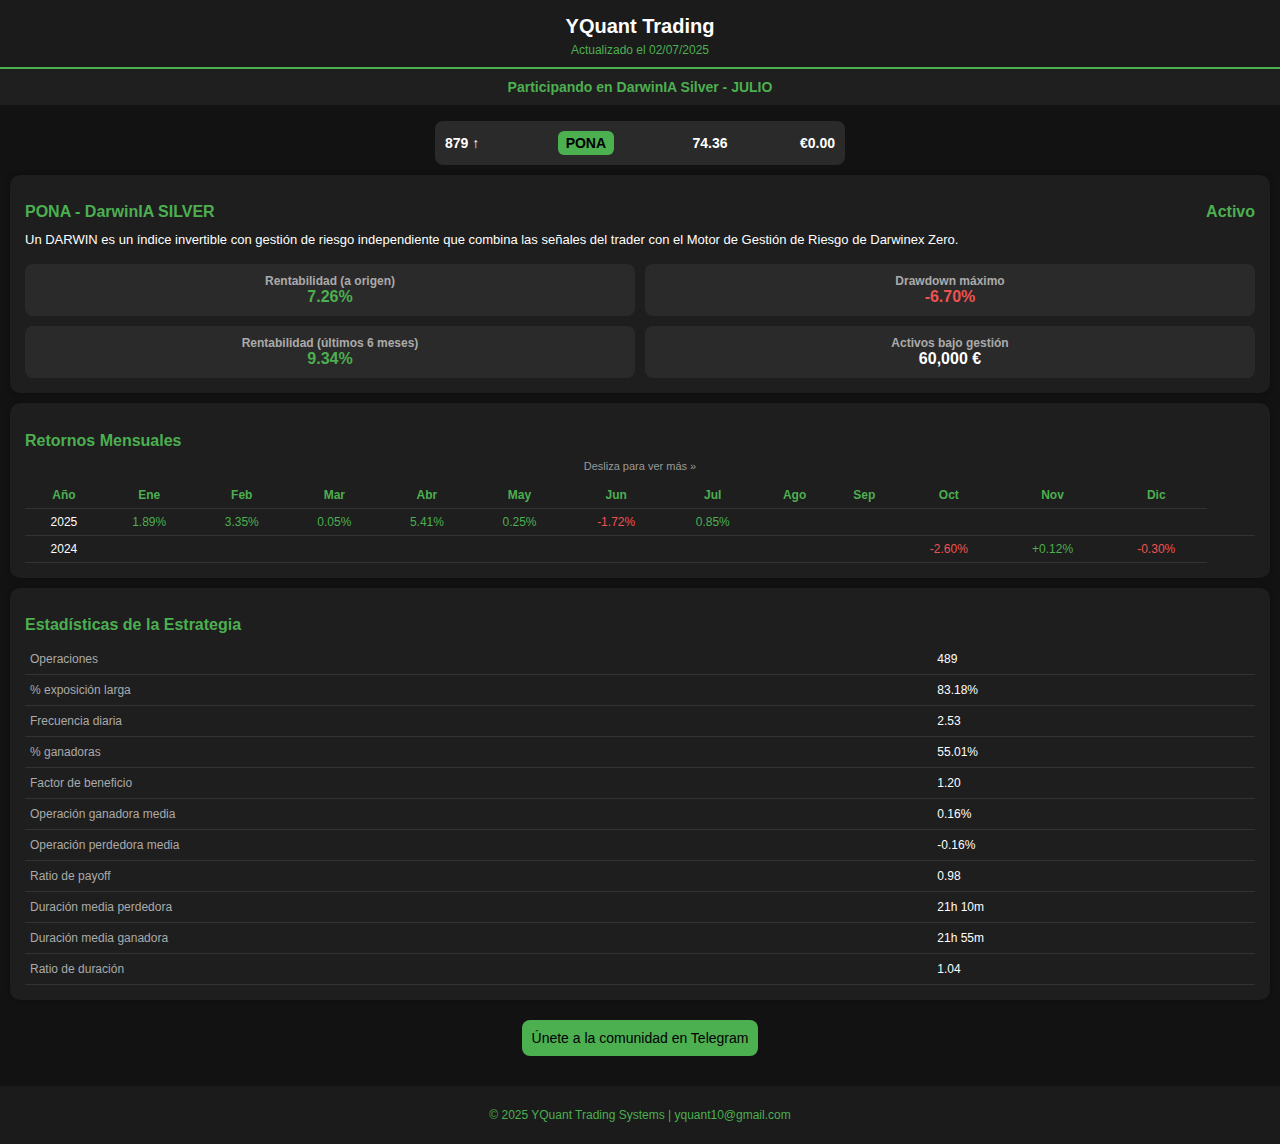
<file: index.html>
<!DOCTYPE html>
<html lang="es">
<head>
  <meta charset="UTF-8" />
  <meta name="viewport" content="width=device-width, initial-scale=1.0" />
  <title>YQuant - Auditoría Darwinex</title>
  <style>
    body {
      margin: 0;
      font-family: 'Segoe UI', sans-serif;
      background-color: #121212;
      color: #ffffff;
    }
    header {
      text-align: center;
      padding: 10px;
      background-color: #1b1b1b;
      border-bottom: 2px solid #4CAF50;
    }
    h1 {
      font-size: 20px;
      margin: 5px 0;
    }
    .update-date {
      color: #4CAF50;
      font-size: 12px;
    }
    .participacion-banner {
      text-align: center;
      padding: 10px;
      background-color: #1f1f1f;
      font-size: 14px;
      color: #4CAF50;
      font-weight: bold;
      margin-bottom: 16px;
    }
    .status-bar {
      display: flex;
      justify-content: space-between;
      align-items: center;
      background: #2a2a2a;
      padding: 10px;
      margin: 0 auto;
      max-width: 390px;
      border-radius: 8px;
      color: white;
      font-weight: bold;
      font-size: 14px;
    }
    .status-bar span {
      background: #4CAF50;
      color: black;
      padding: 4px 8px;
      border-radius: 6px;
      margin: 0 6px;
    }
    section {
      padding: 15px;
      margin: 10px;
      background-color: #1e1e1e;
      border-radius: 10px;
      box-shadow: 0 0 5px rgba(0,0,0,0.3);
    }
    section h2 {
      color: #4CAF50;
      font-size: 16px;
      margin-bottom: 10px;
    }
    .dashboard-cards {
      display: grid;
      grid-template-columns: 1fr 1fr;
      gap: 10px;
    }
    .card {
      background: #2a2a2a;
      padding: 10px;
      border-radius: 8px;
      text-align: center;
    }
    .card strong {
      display: block;
      color: #aaaaaa;
      font-size: 12px;
    }
    .card span {
      font-size: 16px;
      font-weight: bold;
    }
    .positivo { color: #4CAF50; }
    .negativo { color: #ef5350; }
    table {
      width: 100%;
      border-collapse: collapse;
      overflow-x: auto;
    }
    th, td {
      padding: 6px;
      font-size: 12px;
      text-align: center;
      border-bottom: 1px solid #333;
    }
    th {
      color: #4CAF50;
      font-weight: bold;
    }
    .telegram-btn {
      display: block;
      text-align: center;
      background-color: #4CAF50;
      color: black;
      padding: 10px;
      margin: 20px auto;
      width: fit-content;
      border-radius: 8px;
      text-decoration: none;
      font-size: 14px;
    }
    footer {
      text-align: center;
      font-size: 12px;
      color: #4CAF50;
      margin-top: 30px;
      padding: 10px;
      background-color: #1b1b1b;
    }
    .scroll-hint {
      text-align: center;
      font-size: 11px;
      color: #999;
      margin: 6px 0 10px;
    }
    .stats-table {
      width: 100%;
      border-collapse: collapse;
      font-size: 13px;
    }
    .stats-table th, .stats-table td {
      padding: 8px 5px;
      text-align: left;
      border-bottom: 1px solid #333;
    }
    .stats-table th {
      color: #aaaaaa;
      font-weight: normal;
    }
  </style>
</head>
<body>
  <header>
    <h1>YQuant Trading</h1>
    <div class="update-date">Actualizado el 02/07/2025</div>
  </header>

  <div class="participacion-banner">Participando en DarwinIA Silver - JULIO</div>
  <div class="status-bar">
    <div>879 ↑</div>
    <span>PONA</span>
    <div>74.36</div>
    <div>€0.00</div>
  </div>

  <section>
    <h2>PONA - DarwinIA SILVER <span style="float:right; color:#4CAF50;">Activo</span></h2>
    <p style="margin-top:5px;font-size:13px;line-height:1.4;">Un DARWIN es un índice invertible con gestión de riesgo independiente que combina las señales del trader con el Motor de Gestión de Riesgo de Darwinex Zero.</p>
    <div class="dashboard-cards" style="margin-top:15px;">
      <div class="card">
        <strong>Rentabilidad (a origen)</strong>
        <span class="positivo">7.26%</span>
      </div>
      <div class="card">
        <strong>Drawdown máximo</strong>
        <span class="negativo">-6.70%</span>
      </div>
      <div class="card">
        <strong>Rentabilidad (últimos 6 meses)</strong>
        <span class="positivo">9.34%</span>
      </div>
      <div class="card">
        <strong>Activos bajo gestión</strong>
        <span>60,000 €</span>
      </div>
    </div>
  </section>

  <section>
    <h2>Retornos Mensuales</h2>
    <div class="scroll-hint">Desliza para ver más &raquo;</div>
    <div style="overflow-x:auto;">
      <table>
        <thead>
          <tr>
            <th>Año</th>
            <th>Ene</th><th>Feb</th><th>Mar</th><th>Abr</th><th>May</th>
            <th>Jun</th><th>Jul</th><th>Ago</th><th>Sep</th>
            <th>Oct</th><th>Nov</th><th>Dic</th>
          </tr>
        </thead>
        <tbody>
          <tr>
            <td>2025</td>
            <td class="positivo">1.89%</td>
            <td class="positivo">3.35%</td>
            <td class="positivo">0.05%</td>
            <td class="positivo">5.41%</td>
            <td class="positivo">0.25%</td>
             <td class="negativo">-1.72%</td>
             <td class="positivo">0.85%</td>
            <td></td><td></td><td></td><td></td><td></td><td></td><td></td>
          </tr>
          <tr>
            <td>2024</td>
            <td></td><td></td><td></td><td></td><td></td><td></td><td></td><td></td>
            <td></td>
            <td class="negativo">-2.60%</td>
            <td class="positivo">+0.12%</td>
            <td class="negativo">-0.30%</td>
          </tr>
        </tbody>
      </table>
    </div>
  </section>

  <section>
    <h2>Estadísticas de la Estrategia</h2>
    <table class="stats-table">
      <tbody>
        <tr><th>Operaciones</th><td>489</td></tr>
        <tr><th>% exposición larga</th><td>83.18%</td></tr>
        <tr><th>Frecuencia diaria</th><td>2.53</td></tr>
        <tr><th>% ganadoras</th><td>55.01%</td></tr>
        <tr><th>Factor de beneficio</th><td>1.20</td></tr>
        <tr><th>Operación ganadora media</th><td>0.16%</td></tr>
        <tr><th>Operación perdedora media</th><td>-0.16%</td></tr>
        <tr><th>Ratio de payoff</th><td>0.98</td></tr>
        <tr><th>Duración media perdedora</th><td>21h 10m</td></tr>
        <tr><th>Duración media ganadora</th><td>21h 55m</td></tr>
        <tr><th>Ratio de duración</th><td>1.04</td></tr>
      </tbody>
    </table>
  </section>

  <a class="telegram-btn" href="https://t.me/+ZEyJumHzmxYzMzMx" target="_blank">Únete a la comunidad en Telegram</a>

  <footer>
    <p>&copy; 2025 YQuant Trading Systems | yquant10@gmail.com</p>
  </footer>
</body>
</html>

</body>
</html>
</file>
